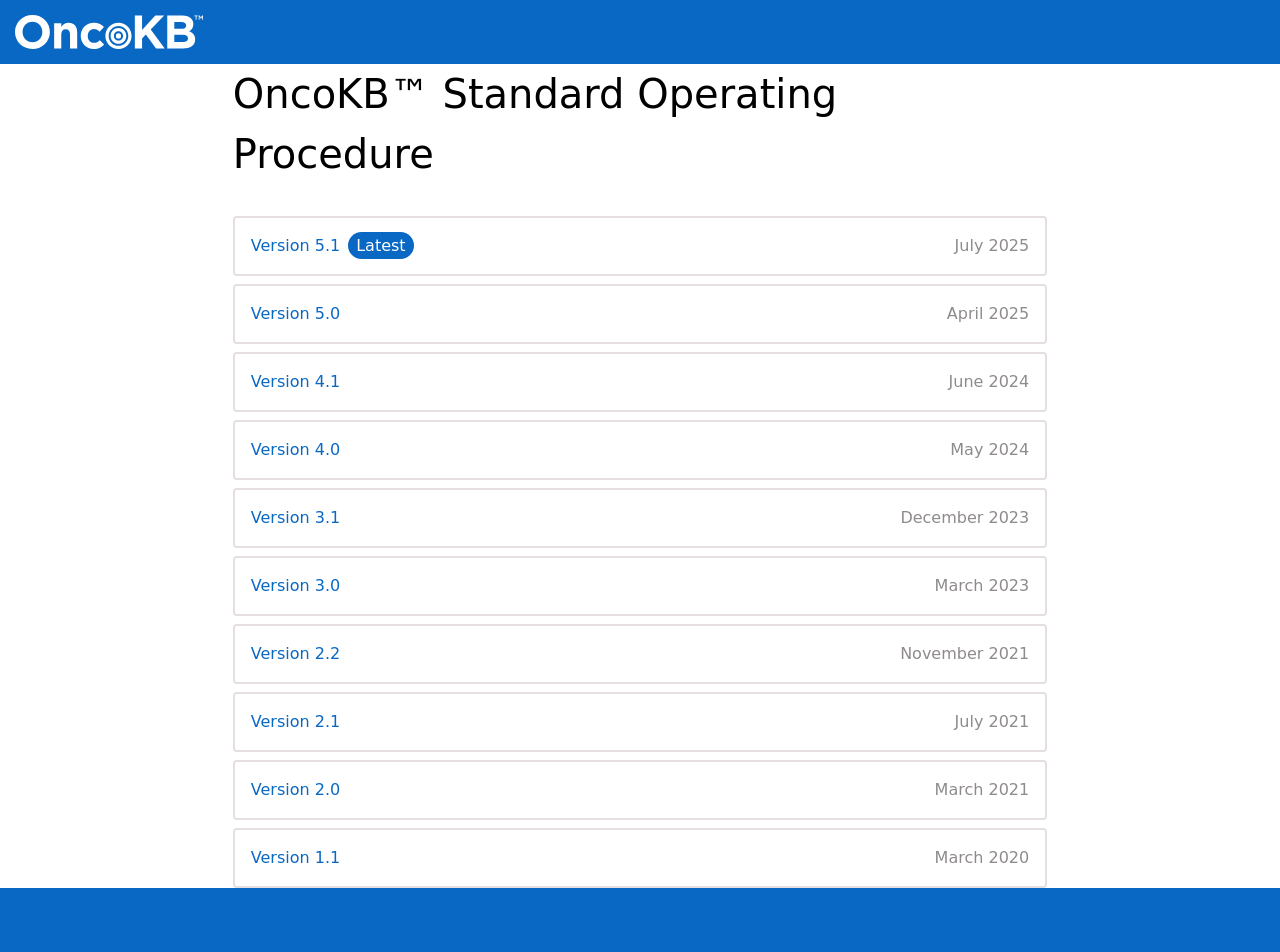
<file: static/index.html>
<!DOCTYPE html PUBLIC "-//W3C//DTD HTML 4.01 Transitional//EN" "http://www.w3.org/TR/html4/loose.dtd">
<html lang="en" style="width: 100%; height: 100%">
  <head>
    <meta http-equiv="content-type" content="text/html; charset=utf-8" />
    <title>OncoKB Curation Standard Operating Procedure</title>
    <link rel="stylesheet" href="/static/css/rest.css?d=03062025" />
    <link rel="stylesheet" href="/static/css/styles.css?d=03062025" />
    <link
      rel="icon"
      type="image/svg+xml"
      href="/static/images/favicon.svg?d=03062025"
    />
    <script src="/static/js/index.js?=03062025" defer></script>
  </head>
  <body>
    <div id="content-wrapper">
      <header>
        <img
          id="header-logo"
          src="/static/images/oncokb-white.svg"
          alt="OncoKB Logo"
        />
      </header>
      <main>
        <h1>OncoKB™ Standard Operating Procedure</h1>
        <ul>
          <li>
            <a href="/static/sop/OncoKB_Curation_Standard_Operating_Procedure_v5_1.pdf"
              ><span>Version 5.1</span>
              <span>July 2025</span>
            </a>
          </li>
          <li>
            <a
              href="/static/sop/OncoKB_Curation_Standard_Operating_Procedure_v5.pdf"
              ><span>Version 5.0</span>
              <span>April 2025</span>
            </a>
          </li>
          <li>
            <a
              href="/static/sop/OncoKB_Curation_Standard_Operating_Procedure_v4_1.pdf"
              ><span>Version 4.1</span>
              <span>June 2024</span>
            </a>
          </li>
          <li>
            <a
              href="/static/sop/OncoKB_Curation_Standard_Operating_Procedure_v4.pdf"
              ><span>Version 4.0</span>
              <span>May 2024</span>
            </a>
          </li>
          <li>
            <a
              href="/static/sop/OncoKB_Curation_Standard_Operating_Procedure_v3_1.pdf"
            >
              <span>Version 3.1</span>
              <span>December 2023</span>
            </a>
          </li>
          <li>
            <a
              href="/static/sop/OncoKB_Curation_Standard_Operating_Procedure_v3.pdf"
            >
              <span>Version 3.0</span>
              <span>March 2023</span>
            </a>
          </li>
          <li>
            <a
              href="/static/sop/OncoKB_Curation_Standard_Operating_Procedure_v2_2.pdf"
            >
              <span>Version 2.2</span>
              <span>November 2021</span>
            </a>
          </li>
          <li>
            <a
              href="/static/sop/OncoKB_Curation_Standard_Operating_Procedure_v2_1.pdf"
            >
              <span>Version 2.1</span>
              <span>July 2021</span>
            </a>
          </li>
          <li>
            <a
              href="/static/sop/OncoKB_Curation_Standard_Operating_Procedure_v2.pdf"
            >
              <span>Version 2.0</span>
              <span>March 2021</span>
            </a>
          </li>
          <li>
            <a
              href="/static/sop/OncoKB_Curation_Standard_Operating_Protocol_v1_1.pdf"
            >
              <span>Version 1.1</span>
              <span>March 2020</span>
            </a>
          </li>
        </ul>
      </main>
      <footer></footer>
    </div>
  </body>
</html>
</file>
<file: static/css/rest.css>
*,
::after,
::before,
::backdrop,
::file-selector-button {
  box-sizing: border-box;
  margin: 0;
  padding: 0;
  border: 0 solid;
}
html,
:host {
  line-height: 1.5;
  -webkit-text-size-adjust: 100%;
  tab-size: 4;
  font-family: var(
    --default-font-family,
    ui-sans-serif,
    system-ui,
    sans-serif,
    "Apple Color Emoji",
    "Segoe UI Emoji",
    "Segoe UI Symbol",
    "Noto Color Emoji"
  );
  font-feature-settings: var(--default-font-feature-settings, normal);
  font-variation-settings: var(--default-font-variation-settings, normal);
  -webkit-tap-highlight-color: transparent;
}
body {
  line-height: inherit;
}
hr {
  height: 0;
  color: inherit;
  border-top-width: 1px;
}
abbr:where([title]) {
  -webkit-text-decoration: underline dotted;
  text-decoration: underline dotted;
}
h1,
h2,
h3,
h4,
h5,
h6 {
  font-size: inherit;
  font-weight: inherit;
}
a {
  color: inherit;
  -webkit-text-decoration: inherit;
  text-decoration: inherit;
}
b,
strong {
  font-weight: bolder;
}
code,
kbd,
samp,
pre {
  font-family: var(
    --default-mono-font-family,
    ui-monospace,
    SFMono-Regular,
    Menlo,
    Monaco,
    Consolas,
    "Liberation Mono",
    "Courier New",
    monospace
  );
  font-feature-settings: var(--default-mono-font-feature-settings, normal);
  font-variation-settings: var(--default-mono-font-variation-settings, normal);
  font-size: 1em;
}
small {
  font-size: 80%;
}
sub,
sup {
  font-size: 75%;
  line-height: 0;
  position: relative;
  vertical-align: baseline;
}
sub {
  bottom: -0.25em;
}
sup {
  top: -0.5em;
}
table {
  text-indent: 0;
  border-color: inherit;
  border-collapse: collapse;
}
:-moz-focusring {
  outline: auto;
}
progress {
  vertical-align: baseline;
}
summary {
  display: list-item;
}
ol,
ul,
menu {
  list-style: none;
}
img,
svg,
video,
canvas,
audio,
iframe,
embed,
object {
  display: block;
  vertical-align: middle;
}
img,
video {
  max-width: 100%;
  height: auto;
}
button,
input,
select,
optgroup,
textarea,
::file-selector-button {
  font: inherit;
  font-feature-settings: inherit;
  font-variation-settings: inherit;
  letter-spacing: inherit;
  color: inherit;
  border-radius: 0;
  background-color: transparent;
  opacity: 1;
}
:where(select:is([multiple], [size])) optgroup {
  font-weight: bolder;
}
:where(select:is([multiple], [size])) optgroup option {
  padding-inline-start: 20px;
}
::file-selector-button {
  margin-inline-end: 4px;
}
::placeholder {
  opacity: 1;
  color: color-mix(in oklab, currentColor 50%, transparent);
}
textarea {
  resize: vertical;
}
::-webkit-search-decoration {
  -webkit-appearance: none;
}
::-webkit-date-and-time-value {
  min-height: 1lh;
  text-align: inherit;
}
::-webkit-datetime-edit {
  display: inline-flex;
}
::-webkit-datetime-edit-fields-wrapper {
  padding: 0;
}
::-webkit-datetime-edit,
::-webkit-datetime-edit-year-field,
::-webkit-datetime-edit-month-field,
::-webkit-datetime-edit-day-field,
::-webkit-datetime-edit-hour-field,
::-webkit-datetime-edit-minute-field,
::-webkit-datetime-edit-second-field,
::-webkit-datetime-edit-millisecond-field,
::-webkit-datetime-edit-meridiem-field {
  padding-block: 0;
}
:-moz-ui-invalid {
  box-shadow: none;
}
button,
input:where([type="button"], [type="reset"], [type="submit"]),
::file-selector-button {
  appearance: button;
}
::-webkit-inner-spin-button,
::-webkit-outer-spin-button {
  height: auto;
}
[hidden]:where(:not([hidden="until-found"])) {
  display: none !important;
}
</file>
<file: static/css/styles.css>
:root {
  --oncokb-blue: #0968c3;
  --footer-header-height: 4rem;
  --oncokb-border-gray: #e5e0df;
  --oncokb-gray: #8f8b8b;
}
header {
  background-color: var(--oncokb-blue);
  padding: 15px;
  height: var(--footer-header-height);
}
footer {
  background-color: var(--oncokb-blue);
  height: var(--footer-header-height);
}

#header-logo {
  height: 100%;
}

main {
  margin: 0 auto;
  max-width: 80ch;
  width: 100%;
}

main h1 {
  font-size: 2.5rem;
  margin-bottom: 2rem;
}

li:first-child a span:first-child::after {
  color: white;
  background: var(--oncokb-blue);
  content: "Latest";
  padding: 0.25rem 0.5rem;
  margin-left: 0.5rem;
  border-radius: 100px;
}

li span:last-child {
  color: var(--oncokb-gray);
  &:visited {
    color: var(--oncokb-gray);
  }
}

ul {
  display: flex;
  flex-direction: column;
  gap: 0.5rem;
}

a {
  border: 2px solid var(--oncokb-border-gray);
  border-radius: 0.25rem;
  display: grid;
  padding: 1rem;
  grid-template-columns: minmax(0, 100%) max-content;
  color: var(--oncokb-blue);
  align-items: center;
  &:hover {
    text-decoration: underline;
  }
  &:visited {
    color: purple;
  }
}

#content-wrapper {
  /* Might need both because dvh isn't completely supported */
  min-height: 100vh;
  /* Better for mobile */
  min-height: 100dvh;

  display: grid;
  grid-template-rows:
    /* auto makes the header as small as it can be */
    auto
    /* Takes up the reset of the space */
    /* will expand beyond height 100% since we only set a min height */
    1fr
    /* auto makes the header as small as it can be */
    auto;
}

#content-wrapper.content-only {
  & header,
  footer {
    display: none;
  }
  grid-template-rows: 1fr;
}

iframe {
  height: 100%;
  width: 100%;
}
</file>
